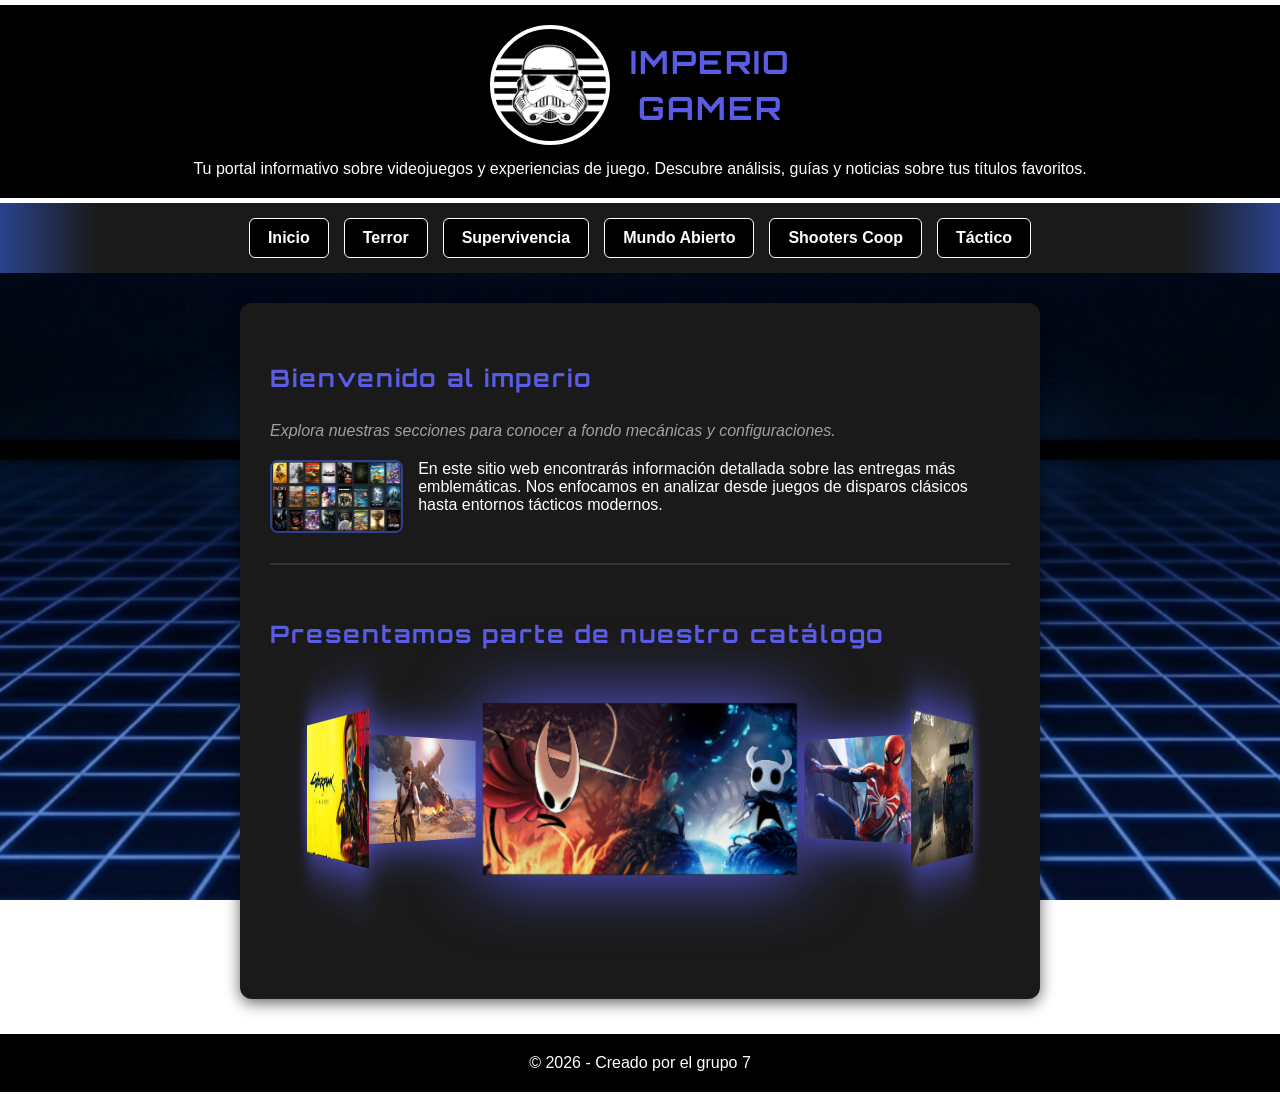
<file: index.html>
<!doctype html>
<html lang="es">

<head>
  <meta charset="UTF-8" />
  <meta name="viewport" content="width=device-width, initial-scale=1.0" />
  <title>Inicio | Imperio Gamer</title>
  <link rel="stylesheet" href="Css/style.css" />
  <link rel="icon" type="image/png" href="Img/logoxd.jpg">
</head>

<body>
  <header>
    <div class="contenedor_titulos">
      <div class="caja-logo">
        <div class="contenedor_icono"></div>
      </div>
      <div class="caja-titulo">
        <h1 class="animacion-entrada">IMPERIO</h1>
        <h1 class="animacion-entrada">GAMER</h1>
      </div>
    </div>

    <p>
      Tu portal informativo sobre videojuegos y experiencias de juego. Descubre análisis, guías y noticias sobre tus
      títulos favoritos.
    </p>
  </header>
  <nav>
    <ul class="menu-flex">
      <li><a href="index.html">Inicio</a></li>
      <li><a href="Interfaz/terror.html">Terror</a></li>
      <li><a href="Interfaz/supervivencia.html">Supervivencia</a></li>
      <li><a href="Interfaz/mundo-abierto.html">Mundo Abierto</a></li>
      <li><a href="Interfaz/shooters.html">Shooters Coop</a></li>
      <li><a href="Interfaz/tactico.html">Táctico</a></li>
    </ul>
  </nav>

  <main>

    <section>
      <h2>Bienvenido al imperio</h2>
      <p>
        Explora nuestras secciones para conocer a fondo mecánicas y
        configuraciones.
      </p>
      <article class="limpiar-float">
        <img src="Img/juegos.jpg" alt="Biblioteca" class="img-flotante" />
        <p>
          En este sitio web encontrarás información detallada sobre las
          entregas más emblemáticas. Nos enfocamos en analizar desde juegos de
          disparos clásicos hasta entornos tácticos modernos.
        </p>
      </article>
    </section>

    <section>
      <h2>Presentamos parte de nuestro catálogo</h2>
      <div class="carrusel-3d-wrapper">
        <div class="content-carrousel">
          <figure><img src="Img/juego1.jpg" alt="Juego 1"></figure>
          <figure><img src="Img/juego2.jpg" alt="Juego 2"></figure>
          <figure><img src="Img/juego3.jpg" alt="Juego 3"></figure>
          <figure><img src="Img/juego4.jpg" alt="Juego 4"></figure>
          <figure><img src="Img/juego5.jpg" alt="Juego 5"></figure>
          <figure><img src="Img/juego6.avif" alt="Juego 6"></figure>
        </div>
      </div>
    </section>

  </main>

  <footer>
    <p>&copy; 2026 - Creado por el grupo 7</p>
  </footer>
</body>

</html>
</file>
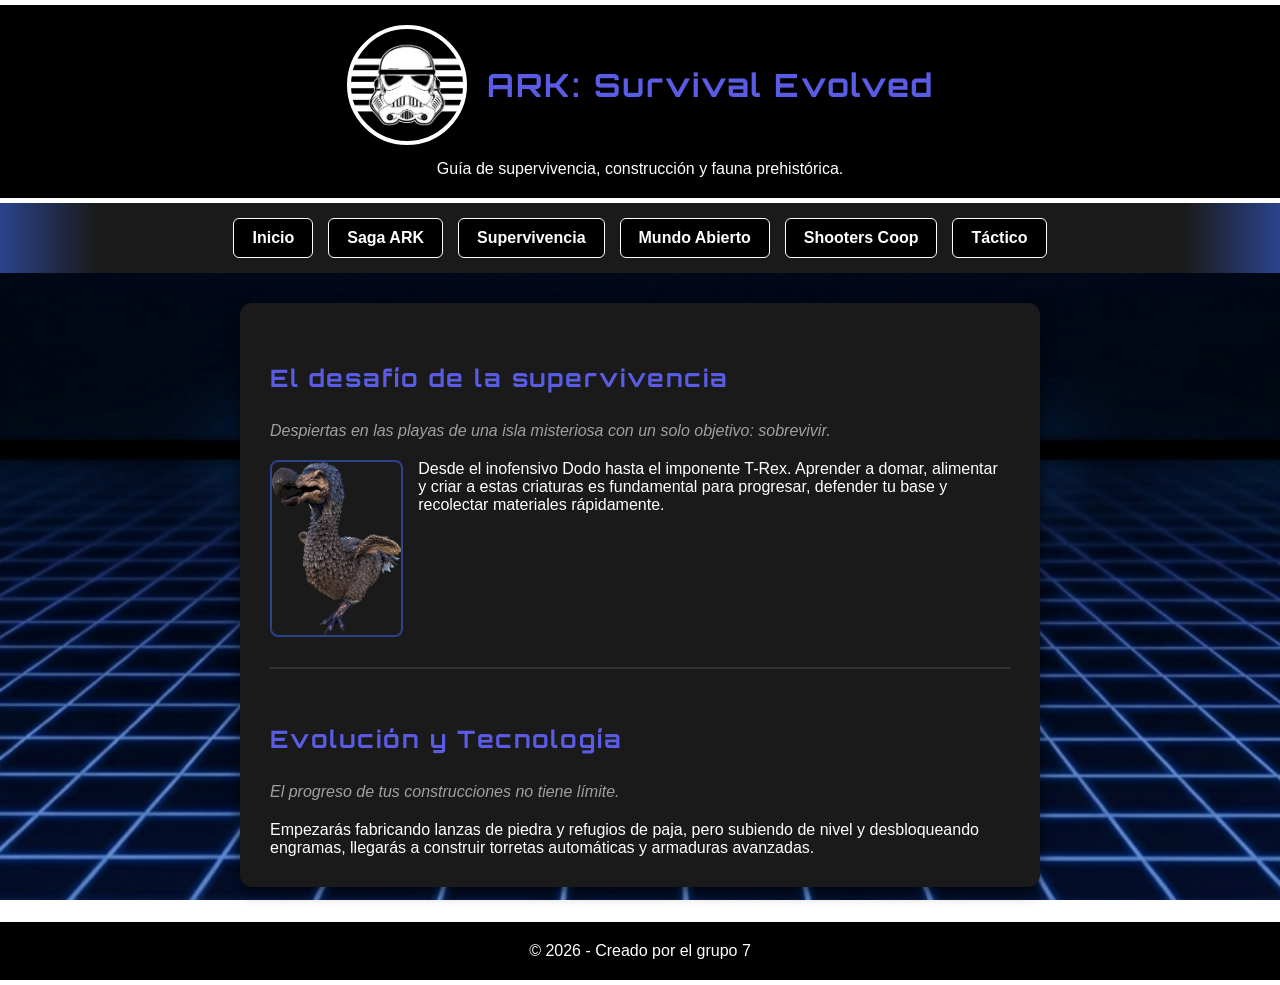
<file: Interfaz/ark.html>
<!DOCTYPE html>
<html lang="es">

<head>
    <meta charset="UTF-8">
    <meta name="viewport" content="width=device-width, initial-scale=1.0">
    <title>ARK: Survival Evolved | Zona Gamer</title>
    <link rel="stylesheet" href="../Css/style.css">
</head>

<body>
    <header>
        <div class="contenedor_titulos">
            <div class="caja-logo">
                <div class="contenedor_icono"></div>
            </div>
            <div class="caja-titulo">
                <h1 class="animacion-entrada">ARK: Survival Evolved</h1>
            </div>
        </div>
        <p>Guía de supervivencia, construcción y fauna prehistórica.</p>
    </header>

    <nav>
        <ul class="menu-flex">
            <li><a href="../index.html">Inicio</a></li>
            <li><a href="ark.html">Saga ARK</a></li>
            <li><a href="supervivencia.html">Supervivencia</a></li>
            <li><a href="mundo-abierto.html">Mundo Abierto</a></li>
            <li><a href="shooters.html">Shooters Coop</a></li>
            <li><a href="tactico.html">Táctico</a></li>
        </ul>
    </nav>

    <main>
        <section>
            <h2>El desafío de la supervivencia</h2>
            <p>Despiertas en las playas de una isla misteriosa con un solo objetivo: sobrevivir.</p>

            <article class="limpiar-float">
                <img src="../Img/dodo.webp" alt="Dodo de ARK" class="img-flotante img-dodo">
                <p>Desde el inofensivo Dodo hasta el imponente T-Rex. Aprender a domar, alimentar y criar a estas
                    criaturas es fundamental para progresar, defender tu base y recolectar materiales rápidamente.</p>
            </article>
        </section>

        <section>
            <h2>Evolución y Tecnología</h2>
            <p>El progreso de tus construcciones no tiene límite.</p>

            <article>
                <p>Empezarás fabricando lanzas de piedra y refugios de paja, pero subiendo de nivel y desbloqueando
                    engramas, llegarás a construir torretas automáticas y armaduras avanzadas.</p>
            </article>
        </section>
    </main>

    <footer>
        <p>&copy; 2026 - Creado por el grupo 7</p>
    </footer>
</body>

</html>
</file>
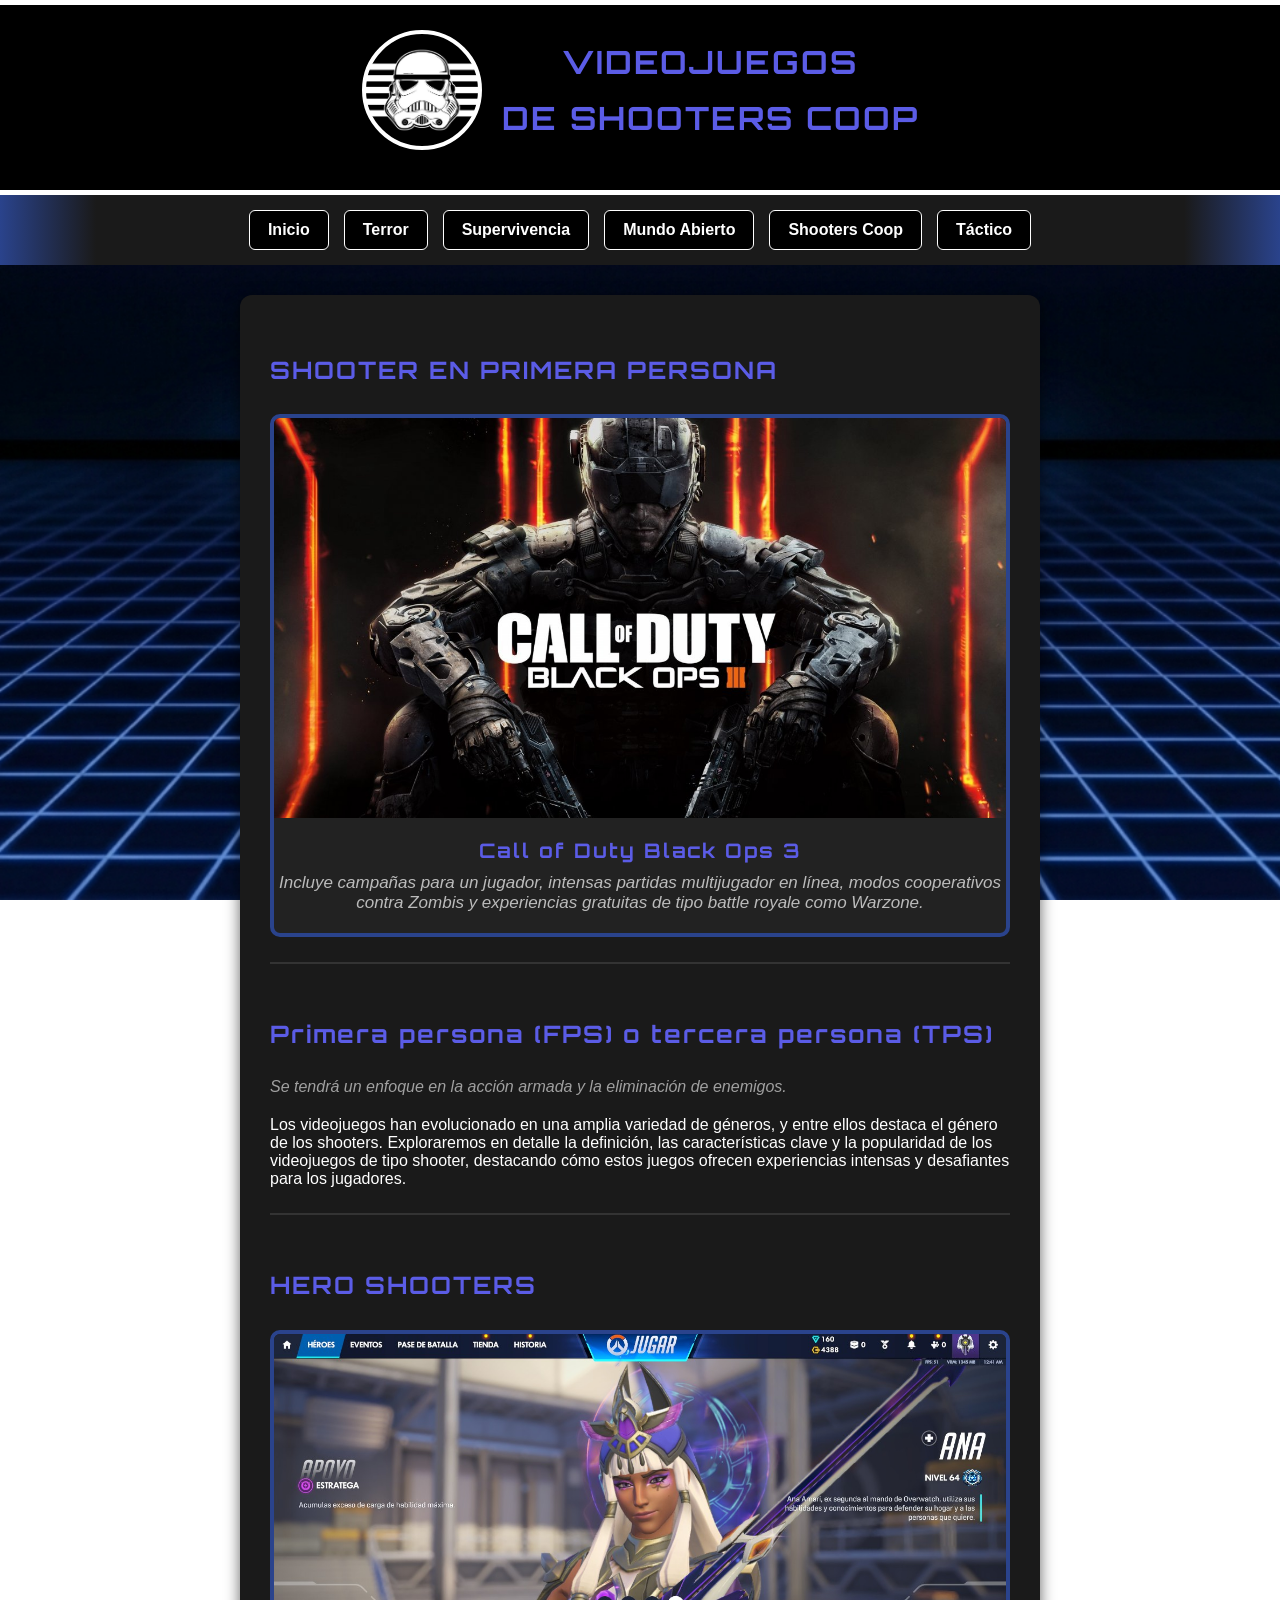
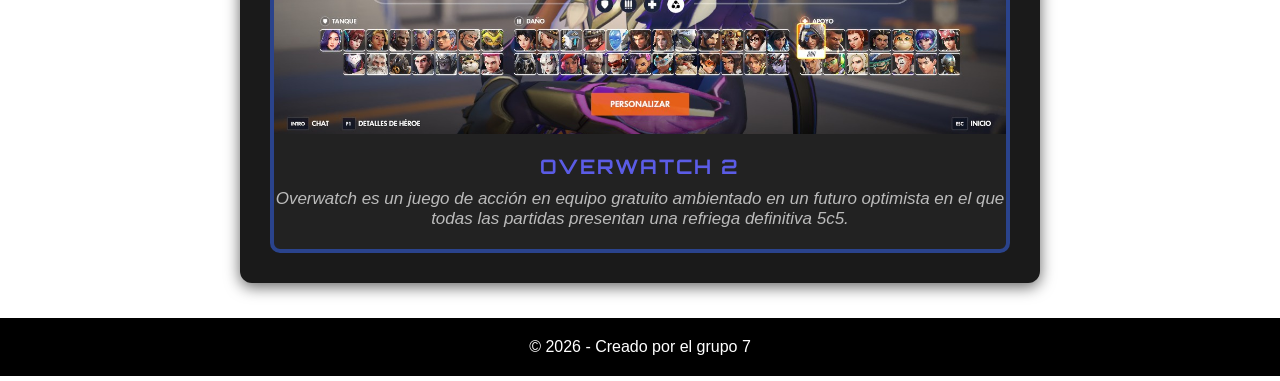
<file: Interfaz/shooters.html>
<!DOCTYPE html>
<html lang="es">

<head>
    <meta charset="UTF-8">
    <meta name="viewport" content="width=device-width, initial-scale=1.0">
    <title>Shooters | Imperio Gamer</title>
    <link rel="stylesheet" href="../Css/style.css">
    <link rel="icon" type="image/png" href="../Img/logoxd.jpg">
</head>

<body>
    <header>
        <div class="contenedor_titulos">
            <div class="caja-logo">
                <div class="contenedor_icono"></div>
            </div>
            <div class="caja-titulo">
                <h1 class="animacion-entrada">VIDEOJUEGOS</h1>
                <h1 class="animacion-entrada">DE SHOOTERS COOP</h1>
            </div>
        </div>
    </header>

    <nav>
        <ul class="menu-flex">
            <li><a href="../index.html">Inicio</a></li>
            <li><a href="terror.html">Terror</a></li>
            <li><a href="supervivencia.html">Supervivencia</a></li>
            <li><a href="mundo-abierto.html">Mundo Abierto</a></li>
            <li><a href="shooters.html">Shooters Coop</a></li>
            <li><a href="tactico.html">Táctico</a></li>
        </ul>
    </nav>

    <main>

        <section>
            <h2>SHOOTER EN PRIMERA PERSONA</h2>
            <div class="caja">
                <img src="../Img/callofduty.jpg" alt="CALL OF DUTY">
                <h2>Call of Duty Black Ops 3</h2>
                <p> Incluye campañas para un jugador, intensas partidas multijugador en línea, modos cooperativos contra
                    Zombis y experiencias gratuitas de tipo battle royale como Warzone.</p>
            </div>
        </section>

        <section>
            <h2>Primera persona (FPS) o tercera persona (TPS)</h2>
            <p>Se tendrá un enfoque en la acción armada y la eliminación de enemigos.</p>
            <article>
                <p>Los videojuegos han evolucionado en una amplia variedad de géneros, y entre ellos destaca el género
                    de los shooters. Exploraremos en detalle la definición, las características clave
                    y la popularidad de los videojuegos de tipo shooter, destacando cómo estos juegos ofrecen
                    experiencias intensas y desafiantes para los jugadores.</p>
            </article>
        </section>

        <section>
            <h2>HERO SHOOTERS</h2>
            <div class="caja">
                <img src="../Img/over.jpg" alt="OVER">
                <h2>OVERWATCH 2</h2>
                <p>Overwatch es un juego de acción en equipo gratuito ambientado en un futuro optimista en el que todas
                    las partidas presentan una refriega definitiva 5c5.</p>
            </div>
        </section>

    </main>

    <footer>
        <p>&copy; 2026 - Creado por el grupo 7</p>
    </footer>
</body>

</html>
</file>
<file: Css/style.css>
@import url('https://fonts.googleapis.com/css2?family=Orbitron:wght@700&display=swap');

/*---------------------1. SELECTORES OBLIGATORIOS Y RESET---------------------*/
/* 1. Selector Universal (*) */
* {
    box-sizing: border-box;
    margin: 0;
    padding: 0;
}

/* 2. Selector de Agrupación (,) */
h1,
h2,
h3 {
    color: #5B5CE6;
    /* Morado para títulos */
    font-family: 'Orbitron', sans-serif;
    letter-spacing: 2px;
    margin-bottom: 4%;
    margin-top: 4%;
}

/* 3. Selector de Hijo Directo (>) */
nav>ul {
    list-style-type: none;
    background-color: #1e1e1e;
    padding: 15px;
}

/* 4. Selector de Hermano Adyacente (+) */
/* Cambia el estilo del primer párrafo justo después de un título h2 */
h2+p {
    font-style: italic;
    color: #a0a0a0;
    margin-bottom: 20px;
}

/* 5. Selector de Hermano General (~) */
/* Añade una línea separadora entre secciones */
section~section {
    border-top: 2px solid #333;
    padding-top: 25px;
    margin-top: 25px;
}

/*---------------------2. CONFIGURACIÓN GENERAL Y TÉCNICAS LAYOUT ---------------------*/

body {
    font-family: 'Segoe UI', Tahoma, Geneva, Verdana, sans-serif;
    margin: 0;
    padding: 0;
    width: 100%;
    min-height: 100vh;
    background-image: url('../Img/Fondo.png');
    /*tamaño y posición */
    background-size: cover;
    background-position: center;
    background-repeat: no-repeat;
    background-attachment: fixed;
    color: #ffffff;
}

/* Para que el logo y el título queden uno al lado del otro */
.contenedor_titulos {
    display: flex;
    justify-content: center;
    /* Centra ambos elementos */
    align-items: center;
    /* Los alinea verticalmente */
    gap: 20px;
    /* Espacio entre el logo y el título */
    margin-bottom: 15px;
}

.contenedor_icono {
    background: url(../Img/logoxd.jpg);
    background-repeat: no-repeat;
    background-size: cover;
    background-position: center;
    border: 4px solid white;
    width: 120px;
    height: 120px;
    border-radius: 50%;
}

header,
footer {
    text-align: center;
    padding: 20px;
    background-color: #000000;
    border-block: 5px solid white;
}

main {
    max-width: 800px;
    margin: 30px auto;
    background-color: #1a1a1a;
    padding: 30px;
    border-radius: 12px;
    box-shadow: 0 4px 15px rgba(0, 0, 0, 0.6);
    width: 90%;
}

/* LAYOUT 2: Flexbox para el menú de navegación */
.menu-flex {
    display: flex;
    justify-content: center;
    flex-wrap: wrap;
    gap: 15px;
    background: linear-gradient(90deg, #2A438C 0%, #1a1a1a 7.5%, #1a1a1a 92.5%, #2A438C 100%);
}

/* LAYOUT 3: Float para las imágenes dentro de los artículos */
.img-flotante {
    float: left;
    margin-right: 15px;
    width: 18%;
    height: auto;
    margin-bottom: 5px;
    border-radius: 8px;
    border: 2px solid #2A438C;
}


/* Limpiar el Float (Buena práctica obligatoria) */
.limpiar-float::after {
    content: "";
    display: table;
    clear: both;
}

/* ---------------------3. TRANSICIONES Y ANIMACIONES---------------------*/

/* Estilos de botones del menú y TRANSICIÓN */
.menu-flex li a {
    color: #ffffff;
    font-weight: bold;
    text-decoration: none;
    font-size: 16px;
    padding: 10px 18px;
    background-color: #000000;
    border-radius: 6px;
    display: inline-block;
    border: 1px solid white;
    /* Transición (afecta fondo, color y transformación al mismo tiempo) */
    transition: background-color 0.3s ease, transform 0.2s ease, border-color 0.3s ease;
}

/* Efecto hover que activa la transición */
.menu-flex li a:hover {
    background-color: #5B5CE6;
    color: #000000;
    transform: scale(1.13);
    /* El botón crece ligeramente */
    border-color: #ffffff;
}

/* ANIMACIÓN (Entrada desde arriba para el título principal) */
.animacion-entrada {
    animation: deslizarAbajo 1.2s ease-out forwards;
}

/* Fotogramas clave de la animación */
@keyframes deslizarAbajo {
    0% {
        opacity: 0;
        transform: translateY(-30px);
    }

    100% {
        opacity: 1;
        transform: translateY(0);
    }
}

/*Caja de imagen de contenido*/
.caja {
    width: 100%;
    max-width: 910px;
    text-align: center;
    color: white;
    font-family: Arial, sans-serif;
    background: #222;
    border-radius: 10px;
    overflow: hidden;
    border: 4px solid #2A438C;
}

.caja img {
    width: 100%;
    height: 400px;
    object-fit: cover;
    display: block;
}

.caja h2 {
    margin: 20px 0 10px;
    font-size: 20px;
}

.caja p {
    color: #bbb;
    font-size: 17px;
}

.caja-separada {
    margin-top: 4%;
}

/* ---------------------CARRUSEL---------------------*/

/* Contenedor*/
.carrusel-3d-wrapper {
    position: relative;
    width: 220px;
    height: 120px;
    margin: 80px auto 120px auto;
    perspective: 1000px;
    /* Activa la profundidad 3D */
}

.content-carrousel {
    width: 100%;
    height: 100%;
    position: absolute;
    animation: rotar 30s infinite linear;
    transform-style: preserve-3d;
    /*permite que los hijos garen y se muevan libremente en profundidad (eje Z)*/
}

.content-carrousel figure {
    width: 100%;
    height: 120px;
    overflow: hidden;
    /*ocultar contenido que salga de la caja*/
    position: absolute;
    box-shadow: 0px 0px 50px 0px #5B5CE6;
    transition: all 300ms;
}

.content-carrousel figure:hover {
    box-shadow: 0px 0px 0px 0px white;
    border: #ffffff solid 1px;
    transition: all 300ms;
}

.content-carrousel figure:nth-child(1) {
    /*toma la primera imagen y la pone de frente */
    transform: rotateY(0deg) translateZ(300px);
    /*permite modificar la posición del elemento permitiendo rota en eje  Y, se traslada en eje z*/
}

.content-carrousel figure:nth-child(2) {
    /*toma la segunda imagen y la ubica al lado (*/
    transform: rotateY(60deg) translateZ(300px);
}

.content-carrousel figure:nth-child(3) {
    /*toma la tercera imagen y sigue formando el círculo*/
    transform: rotateY(120deg) translateZ(300px);
}

.content-carrousel figure:nth-child(4) {
    transform: rotateY(180deg) translateZ(300px);
}

.content-carrousel figure:nth-child(5) {
    transform: rotateY(240deg) translateZ(300px);
}

.content-carrousel figure:nth-child(6) {
    transform: rotateY(300deg) translateZ(300px);
}

.content-carrousel img {
    width: 100%;
    height: 100%;
    object-fit: cover;
    /* Evita que la imagen se deforme */
    transition: all 300ms;
}

.content-carrousel img:hover {
    transform: scale(1.2);
    /*ampliación del elemento en 120%*/
    transition: all 300ms;
}

/*cambio de elemento al paso del tiempo*/
@keyframes rotar {
    from {
        transform: rotateY(0deg);
    }

    to {
        transform: rotateY(360deg);
    }
}
</file>
